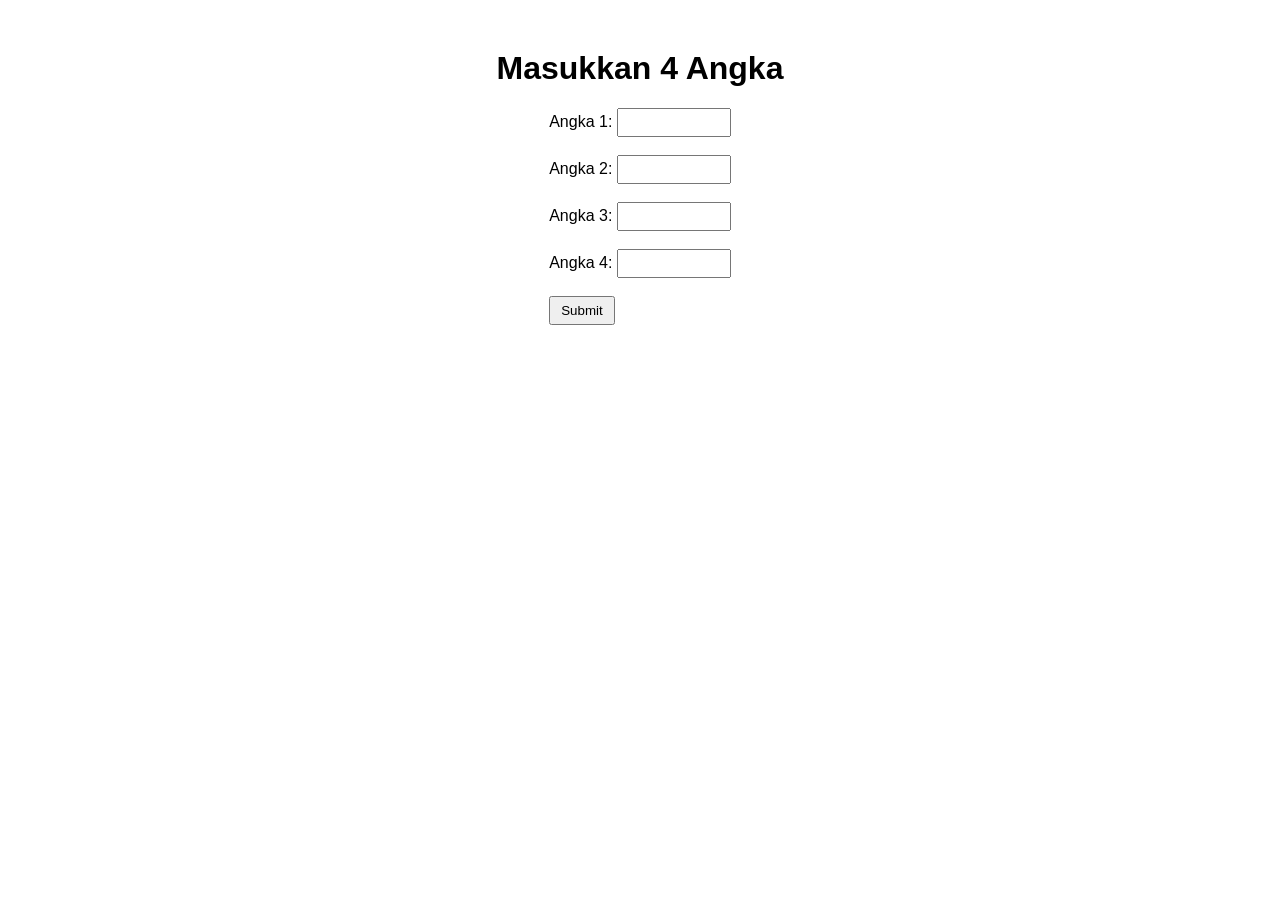
<file: dasarWeb1/UTS/index.html>
<!DOCTYPE html>
<html lang="en">
<head>
    <meta charset="UTF-8">
    <meta name="viewport" content="width=device-width, initial-scale=1.0">
    <title>Angka Terendah dan Tertinggi</title>
    <link rel="stylesheet" href="style.css">
    <script src="https://code.jquery.com/jquery-3.7.1.min.js"></script>
</head>
<body>

    <h1>Masukkan 4 Angka</h1>

    <form id="angkaForm" action="" method="post">
        <label for="angka1">Angka 1:</label>
        <input type="text" id="angka1" name="angka1" class="angkaInput" required><br><br>

        <label for="angka2">Angka 2:</label>
        <input type="text" id="angka2" name="angka2" class="angkaInput" required><br><br>

        <label for="angka3">Angka 3:</label>
        <input type="text" id="angka3" name="angka3" class="angkaInput" required><br><br>

        <label for="angka4">Angka 4:</label>
        <input type="text" id="angka4" name="angka4" class="angkaInput" required><br><br>

        <input type="submit" value="Submit">
    </form>

    <p id="output"></p>

    <script src="script.js"></script>

</body>
</html>
</file>
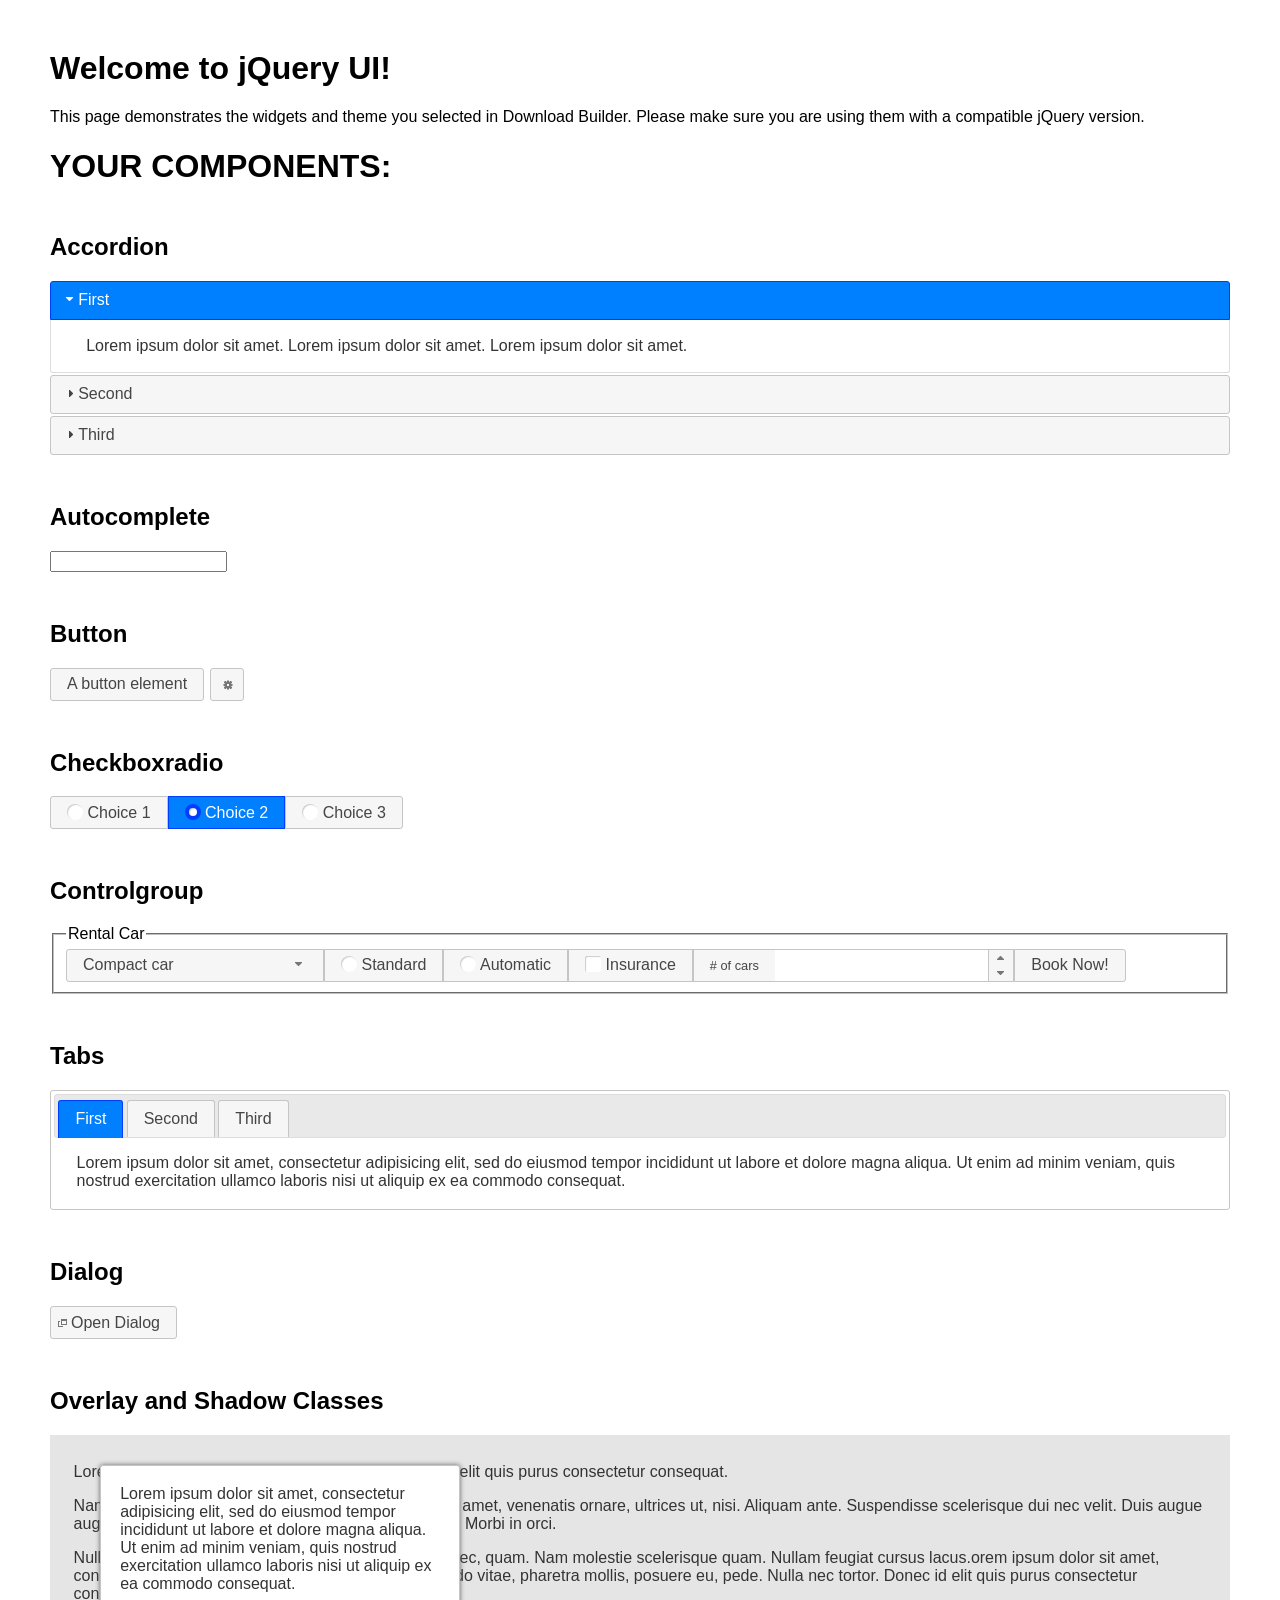
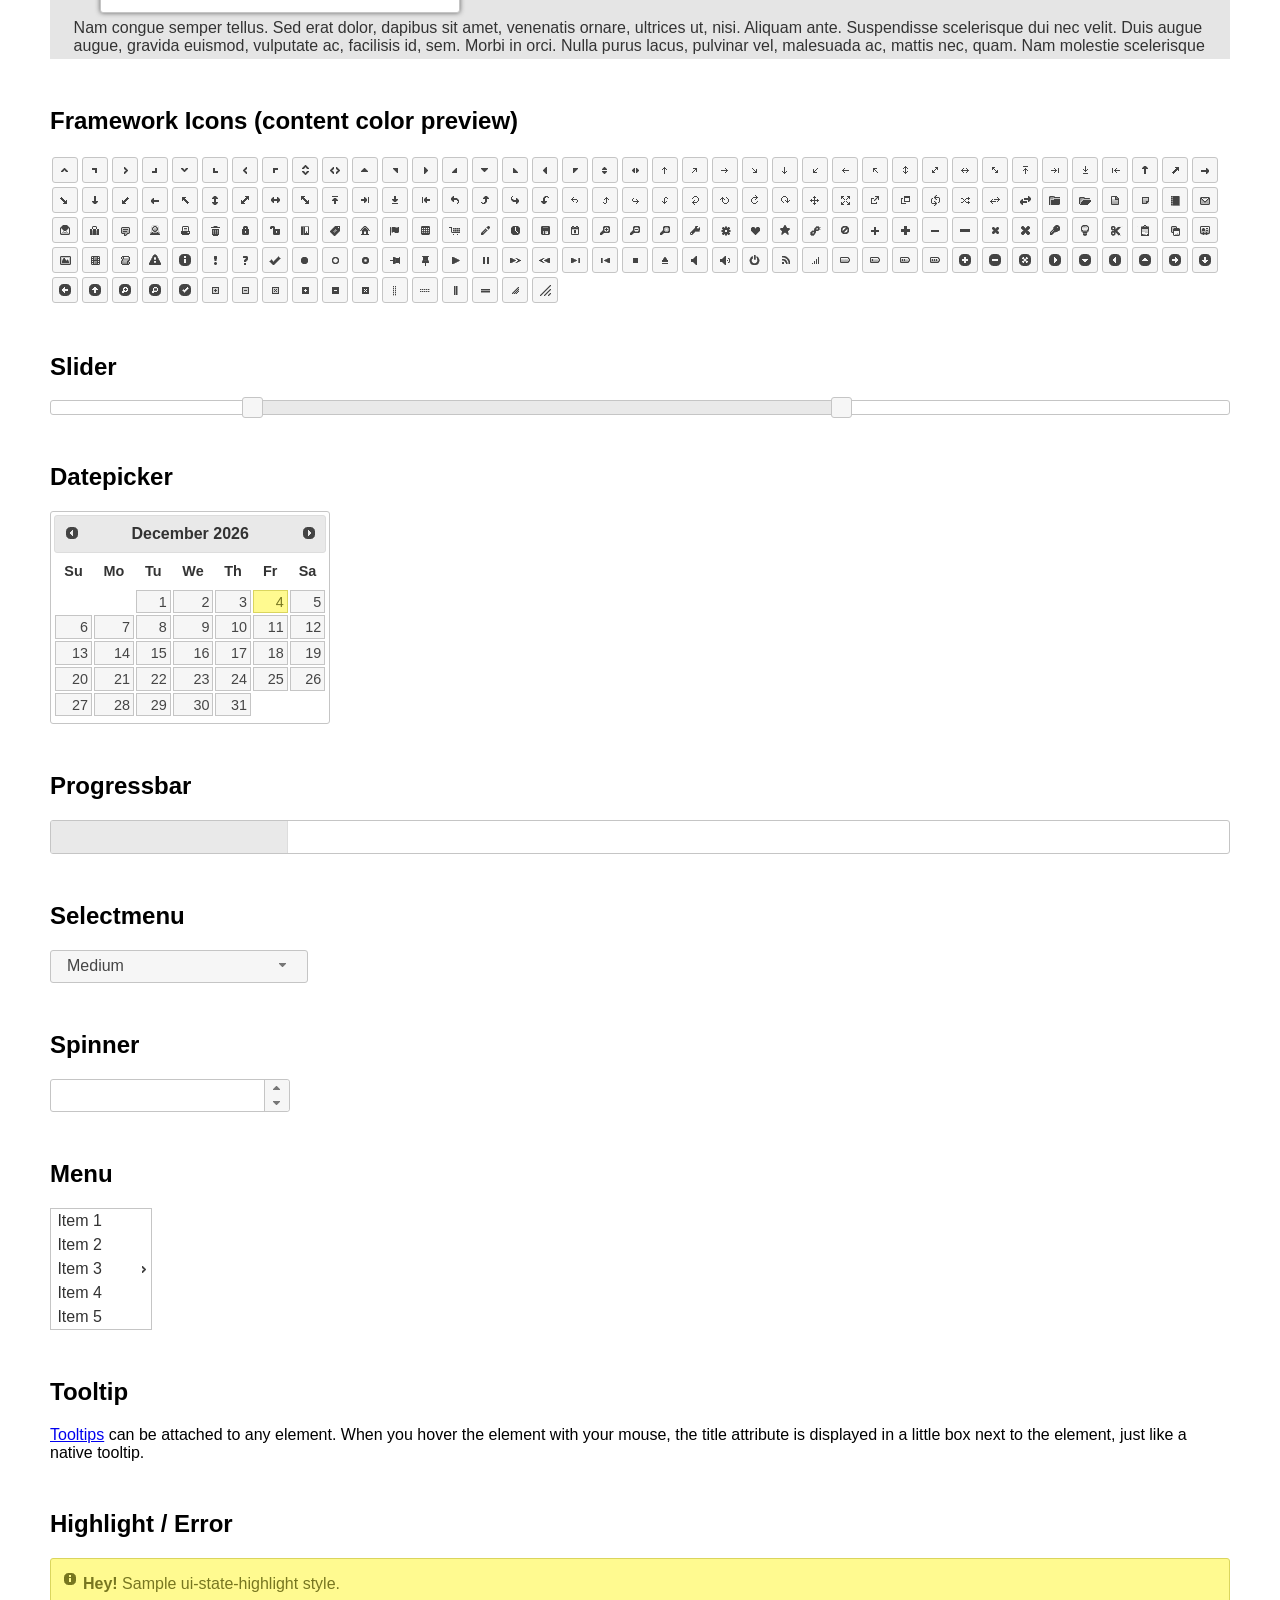
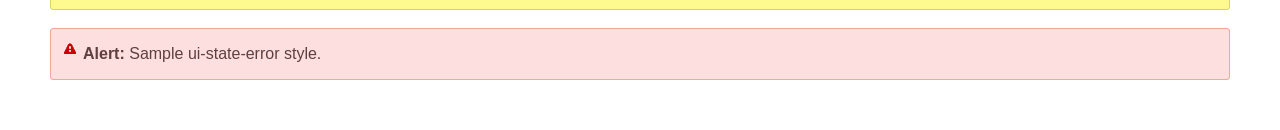
<file: dasarWeb1/PERTEMUAN6/jquery-ui-1.14.0.custom/index.html>
<!doctype html>
<html lang="us">
<head>
	<meta charset="utf-8">
	<title>jQuery UI Example Page</title>
	<link href="jquery-ui.css" rel="stylesheet">
	<style>
	body{
		font-family: "Trebuchet MS", sans-serif;
		margin: 50px;
	}
	.demoHeaders {
		margin-top: 2em;
	}
	#dialog-link {
		padding: .4em 1em .4em 20px;
		text-decoration: none;
		position: relative;
	}
	#dialog-link span.ui-icon {
		margin: 0 5px 0 0;
		position: absolute;
		left: .2em;
		top: 50%;
		margin-top: -8px;
	}
	#icons {
		margin: 0;
		padding: 0;
	}
	#icons li {
		margin: 2px;
		position: relative;
		padding: 4px 0;
		cursor: pointer;
		float: left;
		list-style: none;
	}
	#icons span.ui-icon {
		float: left;
		margin: 0 4px;
	}
	.fakewindowcontain .ui-widget-overlay {
		position: absolute;
	}
	select {
		width: 200px;
	}
	</style>
</head>
<body>

<h1>Welcome to jQuery UI!</h1>

<div class="ui-widget">
	<p>This page demonstrates the widgets and theme you selected in Download Builder. Please make sure you are using them with a compatible jQuery version.</p>
</div>

<h1>YOUR COMPONENTS:</h1>

<!-- Accordion -->
<h2 class="demoHeaders">Accordion</h2>
<div id="accordion">
	<h3>First</h3>
	<div>Lorem ipsum dolor sit amet. Lorem ipsum dolor sit amet. Lorem ipsum dolor sit amet.</div>
	<h3>Second</h3>
	<div>Phasellus mattis tincidunt nibh.</div>
	<h3>Third</h3>
	<div>Nam dui erat, auctor a, dignissim quis.</div>
</div>

<!-- Autocomplete -->
<h2 class="demoHeaders">Autocomplete</h2>
<div>
	<input id="autocomplete" title="type &quot;a&quot;">
</div>

<!-- Button -->
<h2 class="demoHeaders">Button</h2>
<button id="button">A button element</button>
<button id="button-icon">An icon-only button</button>

<!-- Checkboxradio -->
<h2 class="demoHeaders">Checkboxradio</h2>
<form style="margin-top: 1em;">
	<div id="radioset">
		<input type="radio" id="radio1" name="radio"><label for="radio1">Choice 1</label>
		<input type="radio" id="radio2" name="radio" checked="checked"><label for="radio2">Choice 2</label>
		<input type="radio" id="radio3" name="radio"><label for="radio3">Choice 3</label>
	</div>
</form>

<!-- Controlgroup -->
<h2 class="demoHeaders">Controlgroup</h2>
<fieldset>
	<legend>Rental Car</legend>
	<div id="controlgroup">
		<select id="car-type">
			<option>Compact car</option>
			<option>Midsize car</option>
			<option>Full size car</option>
			<option>SUV</option>
			<option>Luxury</option>
			<option>Truck</option>
			<option>Van</option>
		</select>
		<label for="transmission-standard">Standard</label>
		<input type="radio" name="transmission" id="transmission-standard">
		<label for="transmission-automatic">Automatic</label>
		<input type="radio" name="transmission" id="transmission-automatic">
		<label for="insurance">Insurance</label>
		<input type="checkbox" name="insurance" id="insurance">
		<label for="horizontal-spinner" class="ui-controlgroup-label"># of cars</label>
		<input id="horizontal-spinner" class="ui-spinner-input">
		<button>Book Now!</button>
	</div>
</fieldset>

<!-- Tabs -->
<h2 class="demoHeaders">Tabs</h2>
<div id="tabs">
	<ul>
		<li><a href="#tabs-1">First</a></li>
		<li><a href="#tabs-2">Second</a></li>
		<li><a href="#tabs-3">Third</a></li>
	</ul>
	<div id="tabs-1">Lorem ipsum dolor sit amet, consectetur adipisicing elit, sed do eiusmod tempor incididunt ut labore et dolore magna aliqua. Ut enim ad minim veniam, quis nostrud exercitation ullamco laboris nisi ut aliquip ex ea commodo consequat.</div>
	<div id="tabs-2">Phasellus mattis tincidunt nibh. Cras orci urna, blandit id, pretium vel, aliquet ornare, felis. Maecenas scelerisque sem non nisl. Fusce sed lorem in enim dictum bibendum.</div>
	<div id="tabs-3">Nam dui erat, auctor a, dignissim quis, sollicitudin eu, felis. Pellentesque nisi urna, interdum eget, sagittis et, consequat vestibulum, lacus. Mauris porttitor ullamcorper augue.</div>
</div>

<h2 class="demoHeaders">Dialog</h2>
<p>
	<button id="dialog-link" class="ui-button ui-corner-all ui-widget">
		<span class="ui-icon ui-icon-newwin"></span>Open Dialog
	</button>
</p>

<h2 class="demoHeaders">Overlay and Shadow Classes</h2>
<div style="position: relative; width: 96%; height: 200px; padding:1% 2%; overflow:hidden;" class="fakewindowcontain">
	<p>Lorem ipsum dolor sit amet,  Nulla nec tortor. Donec id elit quis purus consectetur consequat. </p><p>Nam congue semper tellus. Sed erat dolor, dapibus sit amet, venenatis ornare, ultrices ut, nisi. Aliquam ante. Suspendisse scelerisque dui nec velit. Duis augue augue, gravida euismod, vulputate ac, facilisis id, sem. Morbi in orci. </p><p>Nulla purus lacus, pulvinar vel, malesuada ac, mattis nec, quam. Nam molestie scelerisque quam. Nullam feugiat cursus lacus.orem ipsum dolor sit amet, consectetur adipiscing elit. Donec libero risus, commodo vitae, pharetra mollis, posuere eu, pede. Nulla nec tortor. Donec id elit quis purus consectetur consequat. </p><p>Nam congue semper tellus. Sed erat dolor, dapibus sit amet, venenatis ornare, ultrices ut, nisi. Aliquam ante. Suspendisse scelerisque dui nec velit. Duis augue augue, gravida euismod, vulputate ac, facilisis id, sem. Morbi in orci. Nulla purus lacus, pulvinar vel, malesuada ac, mattis nec, quam. Nam molestie scelerisque quam. </p><p>Nullam feugiat cursus lacus.orem ipsum dolor sit amet, consectetur adipiscing elit. Donec libero risus, commodo vitae, pharetra mollis, posuere eu, pede. Nulla nec tortor. Donec id elit quis purus consectetur consequat. Nam congue semper tellus. Sed erat dolor, dapibus sit amet, venenatis ornare, ultrices ut, nisi. Aliquam ante. </p><p>Suspendisse scelerisque dui nec velit. Duis augue augue, gravida euismod, vulputate ac, facilisis id, sem. Morbi in orci. Nulla purus lacus, pulvinar vel, malesuada ac, mattis nec, quam. Nam molestie scelerisque quam. Nullam feugiat cursus lacus.orem ipsum dolor sit amet, consectetur adipiscing elit. Donec libero risus, commodo vitae, pharetra mollis, posuere eu, pede. Nulla nec tortor. Donec id elit quis purus consectetur consequat. Nam congue semper tellus. Sed erat dolor, dapibus sit amet, venenatis ornare, ultrices ut, nisi. </p>

	<!-- ui-dialog -->
	<div class="ui-widget-overlay ui-front"></div>
	<div style="position: absolute; width: 320px; left: 50px; top: 30px; padding: 1.2em" class="ui-widget ui-front ui-widget-content ui-corner-all ui-widget-shadow">
		Lorem ipsum dolor sit amet, consectetur adipisicing elit, sed do eiusmod tempor incididunt ut labore et dolore magna aliqua. Ut enim ad minim veniam, quis nostrud exercitation ullamco laboris nisi ut aliquip ex ea commodo consequat.
	</div>

</div>

<!-- ui-dialog -->
<div id="dialog" title="Dialog Title">
	<p>Lorem ipsum dolor sit amet, consectetur adipisicing elit, sed do eiusmod tempor incididunt ut labore et dolore magna aliqua. Ut enim ad minim veniam, quis nostrud exercitation ullamco laboris nisi ut aliquip ex ea commodo consequat.</p>
</div>


<h2 class="demoHeaders">Framework Icons (content color preview)</h2>
<ul id="icons" class="ui-widget ui-helper-clearfix">
	<li class="ui-state-default ui-corner-all" title=".ui-icon-caret-1-n"><span class="ui-icon ui-icon-caret-1-n"></span></li>
	<li class="ui-state-default ui-corner-all" title=".ui-icon-caret-1-ne"><span class="ui-icon ui-icon-caret-1-ne"></span></li>
	<li class="ui-state-default ui-corner-all" title=".ui-icon-caret-1-e"><span class="ui-icon ui-icon-caret-1-e"></span></li>
	<li class="ui-state-default ui-corner-all" title=".ui-icon-caret-1-se"><span class="ui-icon ui-icon-caret-1-se"></span></li>
	<li class="ui-state-default ui-corner-all" title=".ui-icon-caret-1-s"><span class="ui-icon ui-icon-caret-1-s"></span></li>
	<li class="ui-state-default ui-corner-all" title=".ui-icon-caret-1-sw"><span class="ui-icon ui-icon-caret-1-sw"></span></li>
	<li class="ui-state-default ui-corner-all" title=".ui-icon-caret-1-w"><span class="ui-icon ui-icon-caret-1-w"></span></li>
	<li class="ui-state-default ui-corner-all" title=".ui-icon-caret-1-nw"><span class="ui-icon ui-icon-caret-1-nw"></span></li>
	<li class="ui-state-default ui-corner-all" title=".ui-icon-caret-2-n-s"><span class="ui-icon ui-icon-caret-2-n-s"></span></li>
	<li class="ui-state-default ui-corner-all" title=".ui-icon-caret-2-e-w"><span class="ui-icon ui-icon-caret-2-e-w"></span></li>
	<li class="ui-state-default ui-corner-all" title=".ui-icon-triangle-1-n"><span class="ui-icon ui-icon-triangle-1-n"></span></li>
	<li class="ui-state-default ui-corner-all" title=".ui-icon-triangle-1-ne"><span class="ui-icon ui-icon-triangle-1-ne"></span></li>
	<li class="ui-state-default ui-corner-all" title=".ui-icon-triangle-1-e"><span class="ui-icon ui-icon-triangle-1-e"></span></li>
	<li class="ui-state-default ui-corner-all" title=".ui-icon-triangle-1-se"><span class="ui-icon ui-icon-triangle-1-se"></span></li>
	<li class="ui-state-default ui-corner-all" title=".ui-icon-triangle-1-s"><span class="ui-icon ui-icon-triangle-1-s"></span></li>
	<li class="ui-state-default ui-corner-all" title=".ui-icon-triangle-1-sw"><span class="ui-icon ui-icon-triangle-1-sw"></span></li>
	<li class="ui-state-default ui-corner-all" title=".ui-icon-triangle-1-w"><span class="ui-icon ui-icon-triangle-1-w"></span></li>
	<li class="ui-state-default ui-corner-all" title=".ui-icon-triangle-1-nw"><span class="ui-icon ui-icon-triangle-1-nw"></span></li>
	<li class="ui-state-default ui-corner-all" title=".ui-icon-triangle-2-n-s"><span class="ui-icon ui-icon-triangle-2-n-s"></span></li>
	<li class="ui-state-default ui-corner-all" title=".ui-icon-triangle-2-e-w"><span class="ui-icon ui-icon-triangle-2-e-w"></span></li>
	<li class="ui-state-default ui-corner-all" title=".ui-icon-arrow-1-n"><span class="ui-icon ui-icon-arrow-1-n"></span></li>
	<li class="ui-state-default ui-corner-all" title=".ui-icon-arrow-1-ne"><span class="ui-icon ui-icon-arrow-1-ne"></span></li>
	<li class="ui-state-default ui-corner-all" title=".ui-icon-arrow-1-e"><span class="ui-icon ui-icon-arrow-1-e"></span></li>
	<li class="ui-state-default ui-corner-all" title=".ui-icon-arrow-1-se"><span class="ui-icon ui-icon-arrow-1-se"></span></li>
	<li class="ui-state-default ui-corner-all" title=".ui-icon-arrow-1-s"><span class="ui-icon ui-icon-arrow-1-s"></span></li>
	<li class="ui-state-default ui-corner-all" title=".ui-icon-arrow-1-sw"><span class="ui-icon ui-icon-arrow-1-sw"></span></li>
	<li class="ui-state-default ui-corner-all" title=".ui-icon-arrow-1-w"><span class="ui-icon ui-icon-arrow-1-w"></span></li>
	<li class="ui-state-default ui-corner-all" title=".ui-icon-arrow-1-nw"><span class="ui-icon ui-icon-arrow-1-nw"></span></li>
	<li class="ui-state-default ui-corner-all" title=".ui-icon-arrow-2-n-s"><span class="ui-icon ui-icon-arrow-2-n-s"></span></li>
	<li class="ui-state-default ui-corner-all" title=".ui-icon-arrow-2-ne-sw"><span class="ui-icon ui-icon-arrow-2-ne-sw"></span></li>
	<li class="ui-state-default ui-corner-all" title=".ui-icon-arrow-2-e-w"><span class="ui-icon ui-icon-arrow-2-e-w"></span></li>
	<li class="ui-state-default ui-corner-all" title=".ui-icon-arrow-2-se-nw"><span class="ui-icon ui-icon-arrow-2-se-nw"></span></li>
	<li class="ui-state-default ui-corner-all" title=".ui-icon-arrowstop-1-n"><span class="ui-icon ui-icon-arrowstop-1-n"></span></li>
	<li class="ui-state-default ui-corner-all" title=".ui-icon-arrowstop-1-e"><span class="ui-icon ui-icon-arrowstop-1-e"></span></li>
	<li class="ui-state-default ui-corner-all" title=".ui-icon-arrowstop-1-s"><span class="ui-icon ui-icon-arrowstop-1-s"></span></li>
	<li class="ui-state-default ui-corner-all" title=".ui-icon-arrowstop-1-w"><span class="ui-icon ui-icon-arrowstop-1-w"></span></li>
	<li class="ui-state-default ui-corner-all" title=".ui-icon-arrowthick-1-n"><span class="ui-icon ui-icon-arrowthick-1-n"></span></li>
	<li class="ui-state-default ui-corner-all" title=".ui-icon-arrowthick-1-ne"><span class="ui-icon ui-icon-arrowthick-1-ne"></span></li>
	<li class="ui-state-default ui-corner-all" title=".ui-icon-arrowthick-1-e"><span class="ui-icon ui-icon-arrowthick-1-e"></span></li>
	<li class="ui-state-default ui-corner-all" title=".ui-icon-arrowthick-1-se"><span class="ui-icon ui-icon-arrowthick-1-se"></span></li>
	<li class="ui-state-default ui-corner-all" title=".ui-icon-arrowthick-1-s"><span class="ui-icon ui-icon-arrowthick-1-s"></span></li>
	<li class="ui-state-default ui-corner-all" title=".ui-icon-arrowthick-1-sw"><span class="ui-icon ui-icon-arrowthick-1-sw"></span></li>
	<li class="ui-state-default ui-corner-all" title=".ui-icon-arrowthick-1-w"><span class="ui-icon ui-icon-arrowthick-1-w"></span></li>
	<li class="ui-state-default ui-corner-all" title=".ui-icon-arrowthick-1-nw"><span class="ui-icon ui-icon-arrowthick-1-nw"></span></li>
	<li class="ui-state-default ui-corner-all" title=".ui-icon-arrowthick-2-n-s"><span class="ui-icon ui-icon-arrowthick-2-n-s"></span></li>
	<li class="ui-state-default ui-corner-all" title=".ui-icon-arrowthick-2-ne-sw"><span class="ui-icon ui-icon-arrowthick-2-ne-sw"></span></li>
	<li class="ui-state-default ui-corner-all" title=".ui-icon-arrowthick-2-e-w"><span class="ui-icon ui-icon-arrowthick-2-e-w"></span></li>
	<li class="ui-state-default ui-corner-all" title=".ui-icon-arrowthick-2-se-nw"><span class="ui-icon ui-icon-arrowthick-2-se-nw"></span></li>
	<li class="ui-state-default ui-corner-all" title=".ui-icon-arrowthickstop-1-n"><span class="ui-icon ui-icon-arrowthickstop-1-n"></span></li>
	<li class="ui-state-default ui-corner-all" title=".ui-icon-arrowthickstop-1-e"><span class="ui-icon ui-icon-arrowthickstop-1-e"></span></li>
	<li class="ui-state-default ui-corner-all" title=".ui-icon-arrowthickstop-1-s"><span class="ui-icon ui-icon-arrowthickstop-1-s"></span></li>
	<li class="ui-state-default ui-corner-all" title=".ui-icon-arrowthickstop-1-w"><span class="ui-icon ui-icon-arrowthickstop-1-w"></span></li>
	<li class="ui-state-default ui-corner-all" title=".ui-icon-arrowreturnthick-1-w"><span class="ui-icon ui-icon-arrowreturnthick-1-w"></span></li>
	<li class="ui-state-default ui-corner-all" title=".ui-icon-arrowreturnthick-1-n"><span class="ui-icon ui-icon-arrowreturnthick-1-n"></span></li>
	<li class="ui-state-default ui-corner-all" title=".ui-icon-arrowreturnthick-1-e"><span class="ui-icon ui-icon-arrowreturnthick-1-e"></span></li>
	<li class="ui-state-default ui-corner-all" title=".ui-icon-arrowreturnthick-1-s"><span class="ui-icon ui-icon-arrowreturnthick-1-s"></span></li>
	<li class="ui-state-default ui-corner-all" title=".ui-icon-arrowreturn-1-w"><span class="ui-icon ui-icon-arrowreturn-1-w"></span></li>
	<li class="ui-state-default ui-corner-all" title=".ui-icon-arrowreturn-1-n"><span class="ui-icon ui-icon-arrowreturn-1-n"></span></li>
	<li class="ui-state-default ui-corner-all" title=".ui-icon-arrowreturn-1-e"><span class="ui-icon ui-icon-arrowreturn-1-e"></span></li>
	<li class="ui-state-default ui-corner-all" title=".ui-icon-arrowreturn-1-s"><span class="ui-icon ui-icon-arrowreturn-1-s"></span></li>
	<li class="ui-state-default ui-corner-all" title=".ui-icon-arrowrefresh-1-w"><span class="ui-icon ui-icon-arrowrefresh-1-w"></span></li>
	<li class="ui-state-default ui-corner-all" title=".ui-icon-arrowrefresh-1-n"><span class="ui-icon ui-icon-arrowrefresh-1-n"></span></li>
	<li class="ui-state-default ui-corner-all" title=".ui-icon-arrowrefresh-1-e"><span class="ui-icon ui-icon-arrowrefresh-1-e"></span></li>
	<li class="ui-state-default ui-corner-all" title=".ui-icon-arrowrefresh-1-s"><span class="ui-icon ui-icon-arrowrefresh-1-s"></span></li>
	<li class="ui-state-default ui-corner-all" title=".ui-icon-arrow-4"><span class="ui-icon ui-icon-arrow-4"></span></li>
	<li class="ui-state-default ui-corner-all" title=".ui-icon-arrow-4-diag"><span class="ui-icon ui-icon-arrow-4-diag"></span></li>
	<li class="ui-state-default ui-corner-all" title=".ui-icon-extlink"><span class="ui-icon ui-icon-extlink"></span></li>
	<li class="ui-state-default ui-corner-all" title=".ui-icon-newwin"><span class="ui-icon ui-icon-newwin"></span></li>
	<li class="ui-state-default ui-corner-all" title=".ui-icon-refresh"><span class="ui-icon ui-icon-refresh"></span></li>
	<li class="ui-state-default ui-corner-all" title=".ui-icon-shuffle"><span class="ui-icon ui-icon-shuffle"></span></li>
	<li class="ui-state-default ui-corner-all" title=".ui-icon-transfer-e-w"><span class="ui-icon ui-icon-transfer-e-w"></span></li>
	<li class="ui-state-default ui-corner-all" title=".ui-icon-transferthick-e-w"><span class="ui-icon ui-icon-transferthick-e-w"></span></li>
	<li class="ui-state-default ui-corner-all" title=".ui-icon-folder-collapsed"><span class="ui-icon ui-icon-folder-collapsed"></span></li>
	<li class="ui-state-default ui-corner-all" title=".ui-icon-folder-open"><span class="ui-icon ui-icon-folder-open"></span></li>
	<li class="ui-state-default ui-corner-all" title=".ui-icon-document"><span class="ui-icon ui-icon-document"></span></li>
	<li class="ui-state-default ui-corner-all" title=".ui-icon-document-b"><span class="ui-icon ui-icon-document-b"></span></li>
	<li class="ui-state-default ui-corner-all" title=".ui-icon-note"><span class="ui-icon ui-icon-note"></span></li>
	<li class="ui-state-default ui-corner-all" title=".ui-icon-mail-closed"><span class="ui-icon ui-icon-mail-closed"></span></li>
	<li class="ui-state-default ui-corner-all" title=".ui-icon-mail-open"><span class="ui-icon ui-icon-mail-open"></span></li>
	<li class="ui-state-default ui-corner-all" title=".ui-icon-suitcase"><span class="ui-icon ui-icon-suitcase"></span></li>
	<li class="ui-state-default ui-corner-all" title=".ui-icon-comment"><span class="ui-icon ui-icon-comment"></span></li>
	<li class="ui-state-default ui-corner-all" title=".ui-icon-person"><span class="ui-icon ui-icon-person"></span></li>
	<li class="ui-state-default ui-corner-all" title=".ui-icon-print"><span class="ui-icon ui-icon-print"></span></li>
	<li class="ui-state-default ui-corner-all" title=".ui-icon-trash"><span class="ui-icon ui-icon-trash"></span></li>
	<li class="ui-state-default ui-corner-all" title=".ui-icon-locked"><span class="ui-icon ui-icon-locked"></span></li>
	<li class="ui-state-default ui-corner-all" title=".ui-icon-unlocked"><span class="ui-icon ui-icon-unlocked"></span></li>
	<li class="ui-state-default ui-corner-all" title=".ui-icon-bookmark"><span class="ui-icon ui-icon-bookmark"></span></li>
	<li class="ui-state-default ui-corner-all" title=".ui-icon-tag"><span class="ui-icon ui-icon-tag"></span></li>
	<li class="ui-state-default ui-corner-all" title=".ui-icon-home"><span class="ui-icon ui-icon-home"></span></li>
	<li class="ui-state-default ui-corner-all" title=".ui-icon-flag"><span class="ui-icon ui-icon-flag"></span></li>
	<li class="ui-state-default ui-corner-all" title=".ui-icon-calculator"><span class="ui-icon ui-icon-calculator"></span></li>
	<li class="ui-state-default ui-corner-all" title=".ui-icon-cart"><span class="ui-icon ui-icon-cart"></span></li>
	<li class="ui-state-default ui-corner-all" title=".ui-icon-pencil"><span class="ui-icon ui-icon-pencil"></span></li>
	<li class="ui-state-default ui-corner-all" title=".ui-icon-clock"><span class="ui-icon ui-icon-clock"></span></li>
	<li class="ui-state-default ui-corner-all" title=".ui-icon-disk"><span class="ui-icon ui-icon-disk"></span></li>
	<li class="ui-state-default ui-corner-all" title=".ui-icon-calendar"><span class="ui-icon ui-icon-calendar"></span></li>
	<li class="ui-state-default ui-corner-all" title=".ui-icon-zoomin"><span class="ui-icon ui-icon-zoomin"></span></li>
	<li class="ui-state-default ui-corner-all" title=".ui-icon-zoomout"><span class="ui-icon ui-icon-zoomout"></span></li>
	<li class="ui-state-default ui-corner-all" title=".ui-icon-search"><span class="ui-icon ui-icon-search"></span></li>
	<li class="ui-state-default ui-corner-all" title=".ui-icon-wrench"><span class="ui-icon ui-icon-wrench"></span></li>
	<li class="ui-state-default ui-corner-all" title=".ui-icon-gear"><span class="ui-icon ui-icon-gear"></span></li>
	<li class="ui-state-default ui-corner-all" title=".ui-icon-heart"><span class="ui-icon ui-icon-heart"></span></li>
	<li class="ui-state-default ui-corner-all" title=".ui-icon-star"><span class="ui-icon ui-icon-star"></span></li>
	<li class="ui-state-default ui-corner-all" title=".ui-icon-link"><span class="ui-icon ui-icon-link"></span></li>
	<li class="ui-state-default ui-corner-all" title=".ui-icon-cancel"><span class="ui-icon ui-icon-cancel"></span></li>
	<li class="ui-state-default ui-corner-all" title=".ui-icon-plus"><span class="ui-icon ui-icon-plus"></span></li>
	<li class="ui-state-default ui-corner-all" title=".ui-icon-plusthick"><span class="ui-icon ui-icon-plusthick"></span></li>
	<li class="ui-state-default ui-corner-all" title=".ui-icon-minus"><span class="ui-icon ui-icon-minus"></span></li>
	<li class="ui-state-default ui-corner-all" title=".ui-icon-minusthick"><span class="ui-icon ui-icon-minusthick"></span></li>
	<li class="ui-state-default ui-corner-all" title=".ui-icon-close"><span class="ui-icon ui-icon-close"></span></li>
	<li class="ui-state-default ui-corner-all" title=".ui-icon-closethick"><span class="ui-icon ui-icon-closethick"></span></li>
	<li class="ui-state-default ui-corner-all" title=".ui-icon-key"><span class="ui-icon ui-icon-key"></span></li>
	<li class="ui-state-default ui-corner-all" title=".ui-icon-lightbulb"><span class="ui-icon ui-icon-lightbulb"></span></li>
	<li class="ui-state-default ui-corner-all" title=".ui-icon-scissors"><span class="ui-icon ui-icon-scissors"></span></li>
	<li class="ui-state-default ui-corner-all" title=".ui-icon-clipboard"><span class="ui-icon ui-icon-clipboard"></span></li>
	<li class="ui-state-default ui-corner-all" title=".ui-icon-copy"><span class="ui-icon ui-icon-copy"></span></li>
	<li class="ui-state-default ui-corner-all" title=".ui-icon-contact"><span class="ui-icon ui-icon-contact"></span></li>
	<li class="ui-state-default ui-corner-all" title=".ui-icon-image"><span class="ui-icon ui-icon-image"></span></li>
	<li class="ui-state-default ui-corner-all" title=".ui-icon-video"><span class="ui-icon ui-icon-video"></span></li>
	<li class="ui-state-default ui-corner-all" title=".ui-icon-script"><span class="ui-icon ui-icon-script"></span></li>
	<li class="ui-state-default ui-corner-all" title=".ui-icon-alert"><span class="ui-icon ui-icon-alert"></span></li>
	<li class="ui-state-default ui-corner-all" title=".ui-icon-info"><span class="ui-icon ui-icon-info"></span></li>
	<li class="ui-state-default ui-corner-all" title=".ui-icon-notice"><span class="ui-icon ui-icon-notice"></span></li>
	<li class="ui-state-default ui-corner-all" title=".ui-icon-help"><span class="ui-icon ui-icon-help"></span></li>
	<li class="ui-state-default ui-corner-all" title=".ui-icon-check"><span class="ui-icon ui-icon-check"></span></li>
	<li class="ui-state-default ui-corner-all" title=".ui-icon-bullet"><span class="ui-icon ui-icon-bullet"></span></li>
	<li class="ui-state-default ui-corner-all" title=".ui-icon-radio-off"><span class="ui-icon ui-icon-radio-off"></span></li>
	<li class="ui-state-default ui-corner-all" title=".ui-icon-radio-on"><span class="ui-icon ui-icon-radio-on"></span></li>
	<li class="ui-state-default ui-corner-all" title=".ui-icon-pin-w"><span class="ui-icon ui-icon-pin-w"></span></li>
	<li class="ui-state-default ui-corner-all" title=".ui-icon-pin-s"><span class="ui-icon ui-icon-pin-s"></span></li>
	<li class="ui-state-default ui-corner-all" title=".ui-icon-play"><span class="ui-icon ui-icon-play"></span></li>
	<li class="ui-state-default ui-corner-all" title=".ui-icon-pause"><span class="ui-icon ui-icon-pause"></span></li>
	<li class="ui-state-default ui-corner-all" title=".ui-icon-seek-next"><span class="ui-icon ui-icon-seek-next"></span></li>
	<li class="ui-state-default ui-corner-all" title=".ui-icon-seek-prev"><span class="ui-icon ui-icon-seek-prev"></span></li>
	<li class="ui-state-default ui-corner-all" title=".ui-icon-seek-end"><span class="ui-icon ui-icon-seek-end"></span></li>
	<li class="ui-state-default ui-corner-all" title=".ui-icon-seek-first"><span class="ui-icon ui-icon-seek-first"></span></li>
	<li class="ui-state-default ui-corner-all" title=".ui-icon-stop"><span class="ui-icon ui-icon-stop"></span></li>
	<li class="ui-state-default ui-corner-all" title=".ui-icon-eject"><span class="ui-icon ui-icon-eject"></span></li>
	<li class="ui-state-default ui-corner-all" title=".ui-icon-volume-off"><span class="ui-icon ui-icon-volume-off"></span></li>
	<li class="ui-state-default ui-corner-all" title=".ui-icon-volume-on"><span class="ui-icon ui-icon-volume-on"></span></li>
	<li class="ui-state-default ui-corner-all" title=".ui-icon-power"><span class="ui-icon ui-icon-power"></span></li>
	<li class="ui-state-default ui-corner-all" title=".ui-icon-signal-diag"><span class="ui-icon ui-icon-signal-diag"></span></li>
	<li class="ui-state-default ui-corner-all" title=".ui-icon-signal"><span class="ui-icon ui-icon-signal"></span></li>
	<li class="ui-state-default ui-corner-all" title=".ui-icon-battery-0"><span class="ui-icon ui-icon-battery-0"></span></li>
	<li class="ui-state-default ui-corner-all" title=".ui-icon-battery-1"><span class="ui-icon ui-icon-battery-1"></span></li>
	<li class="ui-state-default ui-corner-all" title=".ui-icon-battery-2"><span class="ui-icon ui-icon-battery-2"></span></li>
	<li class="ui-state-default ui-corner-all" title=".ui-icon-battery-3"><span class="ui-icon ui-icon-battery-3"></span></li>
	<li class="ui-state-default ui-corner-all" title=".ui-icon-circle-plus"><span class="ui-icon ui-icon-circle-plus"></span></li>
	<li class="ui-state-default ui-corner-all" title=".ui-icon-circle-minus"><span class="ui-icon ui-icon-circle-minus"></span></li>
	<li class="ui-state-default ui-corner-all" title=".ui-icon-circle-close"><span class="ui-icon ui-icon-circle-close"></span></li>
	<li class="ui-state-default ui-corner-all" title=".ui-icon-circle-triangle-e"><span class="ui-icon ui-icon-circle-triangle-e"></span></li>
	<li class="ui-state-default ui-corner-all" title=".ui-icon-circle-triangle-s"><span class="ui-icon ui-icon-circle-triangle-s"></span></li>
	<li class="ui-state-default ui-corner-all" title=".ui-icon-circle-triangle-w"><span class="ui-icon ui-icon-circle-triangle-w"></span></li>
	<li class="ui-state-default ui-corner-all" title=".ui-icon-circle-triangle-n"><span class="ui-icon ui-icon-circle-triangle-n"></span></li>
	<li class="ui-state-default ui-corner-all" title=".ui-icon-circle-arrow-e"><span class="ui-icon ui-icon-circle-arrow-e"></span></li>
	<li class="ui-state-default ui-corner-all" title=".ui-icon-circle-arrow-s"><span class="ui-icon ui-icon-circle-arrow-s"></span></li>
	<li class="ui-state-default ui-corner-all" title=".ui-icon-circle-arrow-w"><span class="ui-icon ui-icon-circle-arrow-w"></span></li>
	<li class="ui-state-default ui-corner-all" title=".ui-icon-circle-arrow-n"><span class="ui-icon ui-icon-circle-arrow-n"></span></li>
	<li class="ui-state-default ui-corner-all" title=".ui-icon-circle-zoomin"><span class="ui-icon ui-icon-circle-zoomin"></span></li>
	<li class="ui-state-default ui-corner-all" title=".ui-icon-circle-zoomout"><span class="ui-icon ui-icon-circle-zoomout"></span></li>
	<li class="ui-state-default ui-corner-all" title=".ui-icon-circle-check"><span class="ui-icon ui-icon-circle-check"></span></li>
	<li class="ui-state-default ui-corner-all" title=".ui-icon-circlesmall-plus"><span class="ui-icon ui-icon-circlesmall-plus"></span></li>
	<li class="ui-state-default ui-corner-all" title=".ui-icon-circlesmall-minus"><span class="ui-icon ui-icon-circlesmall-minus"></span></li>
	<li class="ui-state-default ui-corner-all" title=".ui-icon-circlesmall-close"><span class="ui-icon ui-icon-circlesmall-close"></span></li>
	<li class="ui-state-default ui-corner-all" title=".ui-icon-squaresmall-plus"><span class="ui-icon ui-icon-squaresmall-plus"></span></li>
	<li class="ui-state-default ui-corner-all" title=".ui-icon-squaresmall-minus"><span class="ui-icon ui-icon-squaresmall-minus"></span></li>
	<li class="ui-state-default ui-corner-all" title=".ui-icon-squaresmall-close"><span class="ui-icon ui-icon-squaresmall-close"></span></li>
	<li class="ui-state-default ui-corner-all" title=".ui-icon-grip-dotted-vertical"><span class="ui-icon ui-icon-grip-dotted-vertical"></span></li>
	<li class="ui-state-default ui-corner-all" title=".ui-icon-grip-dotted-horizontal"><span class="ui-icon ui-icon-grip-dotted-horizontal"></span></li>
	<li class="ui-state-default ui-corner-all" title=".ui-icon-grip-solid-vertical"><span class="ui-icon ui-icon-grip-solid-vertical"></span></li>
	<li class="ui-state-default ui-corner-all" title=".ui-icon-grip-solid-horizontal"><span class="ui-icon ui-icon-grip-solid-horizontal"></span></li>
	<li class="ui-state-default ui-corner-all" title=".ui-icon-gripsmall-diagonal-se"><span class="ui-icon ui-icon-gripsmall-diagonal-se"></span></li>
	<li class="ui-state-default ui-corner-all" title=".ui-icon-grip-diagonal-se"><span class="ui-icon ui-icon-grip-diagonal-se"></span></li>
</ul>

<!-- Slider -->
<h2 class="demoHeaders">Slider</h2>
<div id="slider"></div>

<!-- Datepicker -->
<h2 class="demoHeaders">Datepicker</h2>
<div id="datepicker"></div>

<!-- Progressbar -->
<h2 class="demoHeaders">Progressbar</h2>
<div id="progressbar"></div>

<!-- Progressbar -->
<h2 class="demoHeaders">Selectmenu</h2>
<select id="selectmenu">
	<option>Slower</option>
	<option>Slow</option>
	<option selected="selected">Medium</option>
	<option>Fast</option>
	<option>Faster</option>
</select>

<!-- Spinner -->
<h2 class="demoHeaders">Spinner</h2>
<input id="spinner">

<!-- Menu -->
<h2 class="demoHeaders">Menu</h2>
<ul style="width:100px;" id="menu">
	<li><div>Item 1</div></li>
	<li><div>Item 2</div></li>
	<li><div>Item 3</div>
		<ul>
			<li><div>Item 3-1</div></li>
			<li><div>Item 3-2</div></li>
			<li><div>Item 3-3</div></li>
			<li><div>Item 3-4</div></li>
			<li><div>Item 3-5</div></li>
		</ul>
	</li>
	<li><div>Item 4</div></li>
	<li><div>Item 5</div></li>
</ul>

<!-- Tooltip -->
<h2 class="demoHeaders">Tooltip</h2>
<p id="tooltip">
	<a href="#" title="That&apos;s what this widget is">Tooltips</a> can be attached to any element. When you hover
the element with your mouse, the title attribute is displayed in a little box next to the element, just like a native tooltip.
</p>

<!-- Highlight / Error -->
<h2 class="demoHeaders">Highlight / Error</h2>
<div class="ui-widget">
	<div class="ui-state-highlight ui-corner-all" style="margin-top: 20px; padding: 0 .7em;">
		<p><span class="ui-icon ui-icon-info" style="float: left; margin-right: .3em;"></span>
		<strong>Hey!</strong> Sample ui-state-highlight style.</p>
	</div>
</div>
<br>
<div class="ui-widget">
	<div class="ui-state-error ui-corner-all" style="padding: 0 .7em;">
		<p><span class="ui-icon ui-icon-alert" style="float: left; margin-right: .3em;"></span>
		<strong>Alert:</strong> Sample ui-state-error style.</p>
	</div>
</div>

<script src="external/jquery/jquery.js"></script>
<script src="jquery-ui.js"></script>
<script>
$( "#accordion" ).accordion();

var availableTags = [
	"ActionScript",
	"AppleScript",
	"Asp",
	"BASIC",
	"C",
	"C++",
	"Clojure",
	"COBOL",
	"ColdFusion",
	"Erlang",
	"Fortran",
	"Groovy",
	"Haskell",
	"Java",
	"JavaScript",
	"Lisp",
	"Perl",
	"PHP",
	"Python",
	"Ruby",
	"Scala",
	"Scheme"
];
$( "#autocomplete" ).autocomplete({
	source: availableTags
});

$( "#button" ).button();
$( "#button-icon" ).button({
	icon: "ui-icon-gear",
	showLabel: false
});

$( "#radioset" ).controlgroup();

$( "#controlgroup" ).controlgroup();

$( "#tabs" ).tabs();

$( "#dialog" ).dialog({
	autoOpen: false,
	width: 400,
	buttons: [
		{
			text: "Ok",
			click: function() {
				$( this ).dialog( "close" );
			}
		},
		{
			text: "Cancel",
			click: function() {
				$( this ).dialog( "close" );
			}
		}
	]
});

// Link to open the dialog
$( "#dialog-link" ).click(function( event ) {
	$( "#dialog" ).dialog( "open" );
	event.preventDefault();
});

$( "#datepicker" ).datepicker({
	inline: true
});

$( "#slider" ).slider({
	range: true,
	values: [ 17, 67 ]
});

$( "#progressbar" ).progressbar({
	value: 20
});

$( "#spinner" ).spinner();

$( "#menu" ).menu();

$( "#tooltip" ).tooltip();

$( "#selectmenu" ).selectmenu();

// Hover states on the static widgets
$( "#dialog-link, #icons li" ).hover(
	function() {
		$( this ).addClass( "ui-state-hover" );
	},
	function() {
		$( this ).removeClass( "ui-state-hover" );
	}
);
</script>
</body>
</html>
</file>
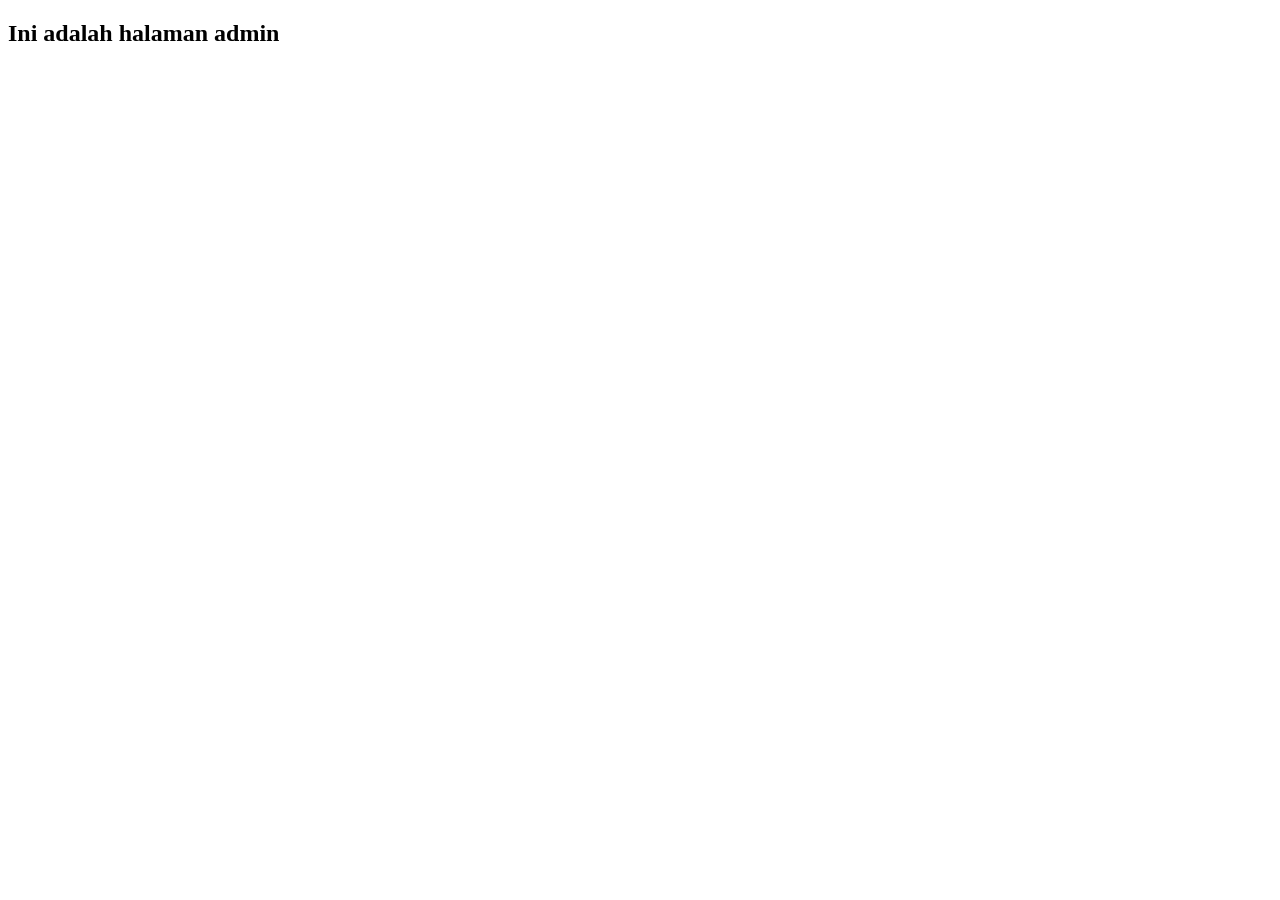
<file: dasarWeb1/PERTEMUAN10/homeAdmin.html>
<!DOCTYPE html>
<html lang="en">
<head>
    <meta charset="UTF-8">
    <meta name="viewport" content="width=device-width, initial-scale=1.0">
    <title>Home Admin</title>
</head>
<body>
    <h2>Ini adalah halaman admin</h2>
</body>
</html>
</file>
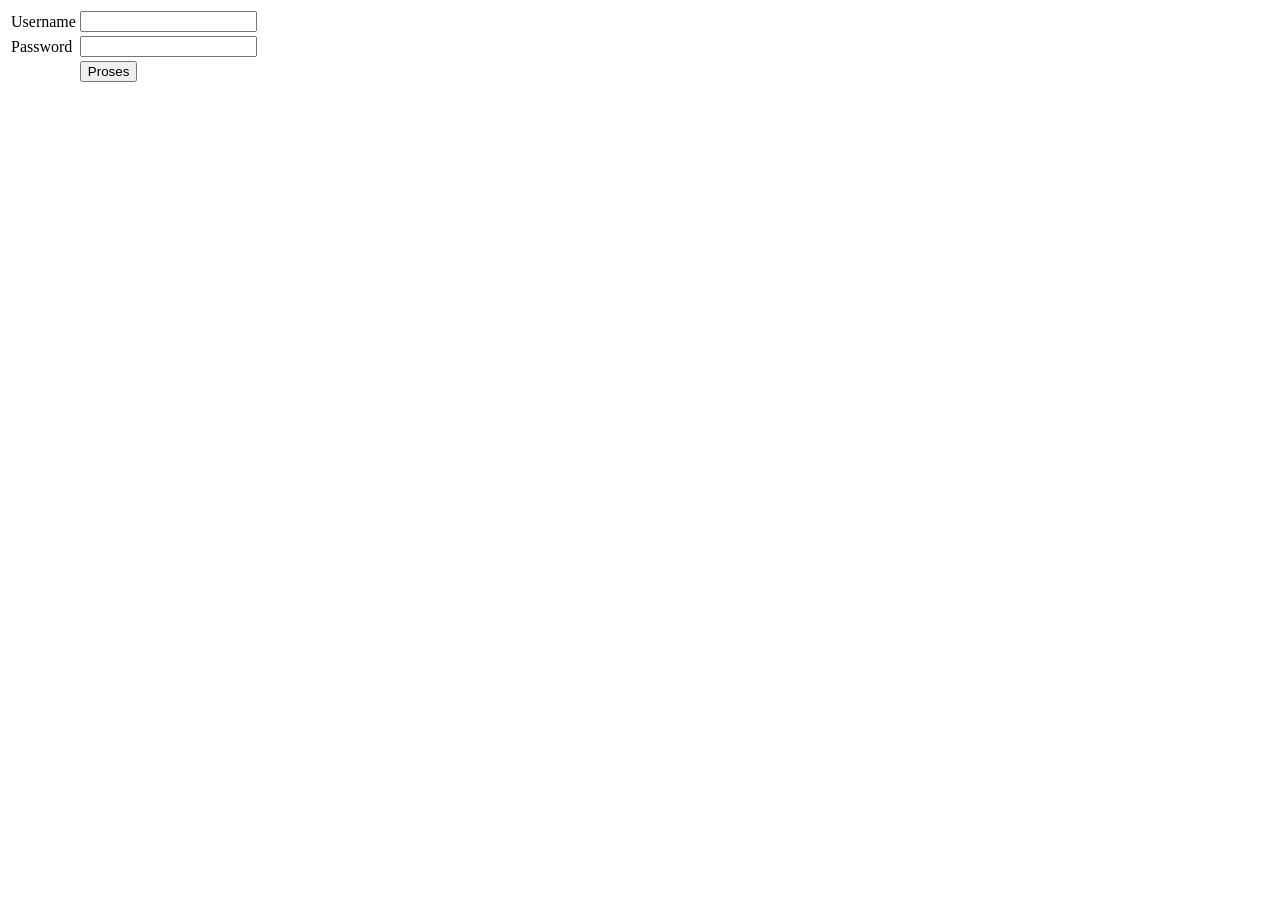
<file: dasarWeb1/PERTEMUAN10/loginForm.html>
<html>
    <head>
    </head>
    <body>
        <form action="loginMultiProses.php" method="post">
            <table>
                <tr>
                    <td>Username</td>
                    <td><input type="text" name="username" size="20"></td>
                </tr>
                <tr>
                    <td>Password</td>
                    <td><input type="password" name="password" size="20"></td>
                </tr>
                <tr>
                    <td>&nbsp;</td>
                    <td><input type="submit" name="Login" value="Proses"></td>
                </tr>
            </table>
        </form>
    </body>
</html>
</file>
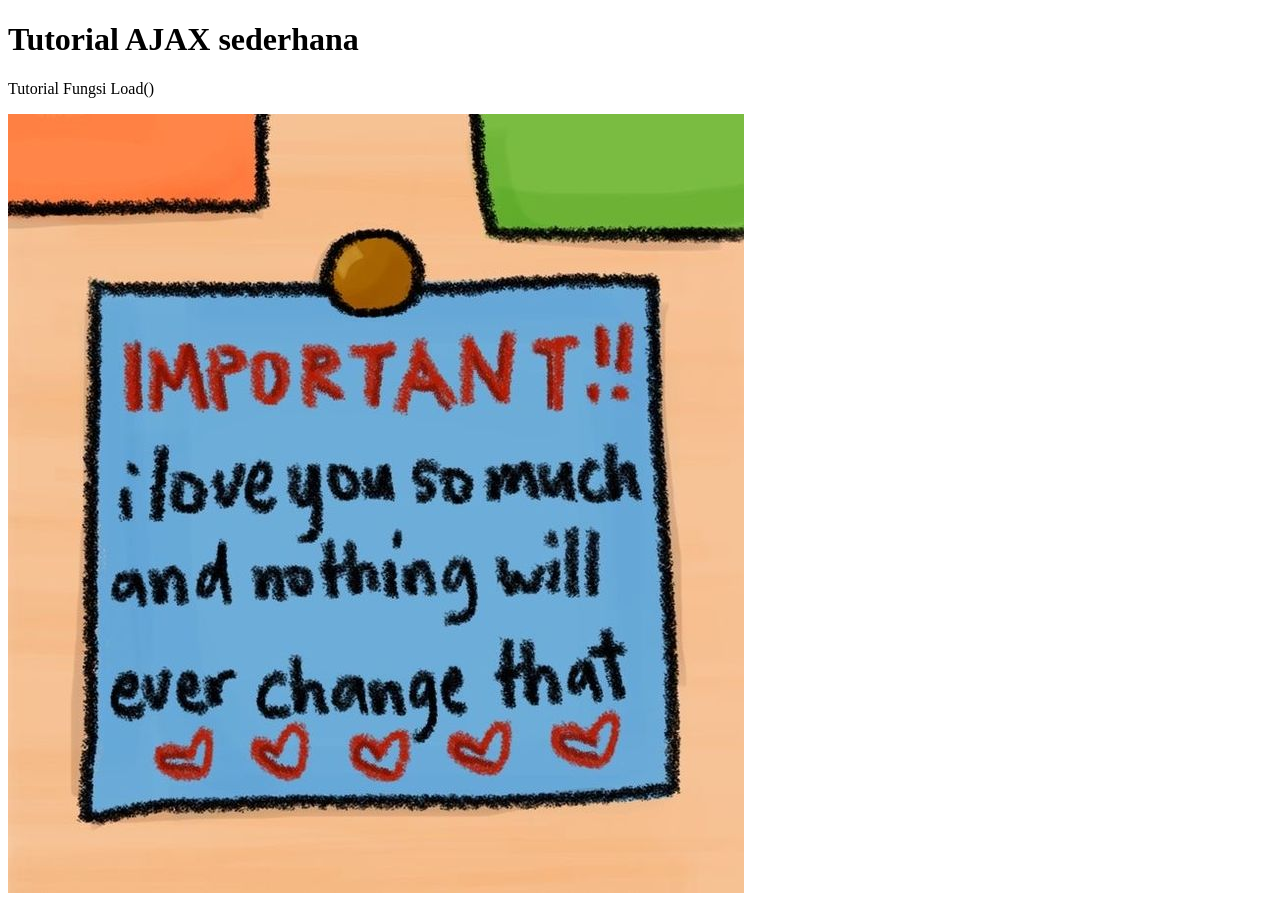
<file: dasarWeb1/PERTEMUAN6/test-content.html>
<!DOCTYPE HTML>
<html>
<head>
</head>
<body>
    <h1>Tutorial AJAX sederhana</h1>
    <p id="hint">Tutorial Fungsi Load()</p>
    <p><img src="img/gambar3.jpg" alt="Gambar Tutorial"></p>
</body>
</html>
</file>
<file: dasarWeb1/UTS/style.css>
body {
    font-family: Arial, sans-serif;
    text-align: center;
    margin-top: 50px;
}

form {
    display: inline-block;
    text-align: left;
}

input[type="text"] {
    width: 100px;
    padding: 5px;
}

input[type="submit"] {
    padding: 5px 10px;
    cursor: pointer;
}

#output {
    margin-top: 20px;
    font-size: 18px;
}
</file>
